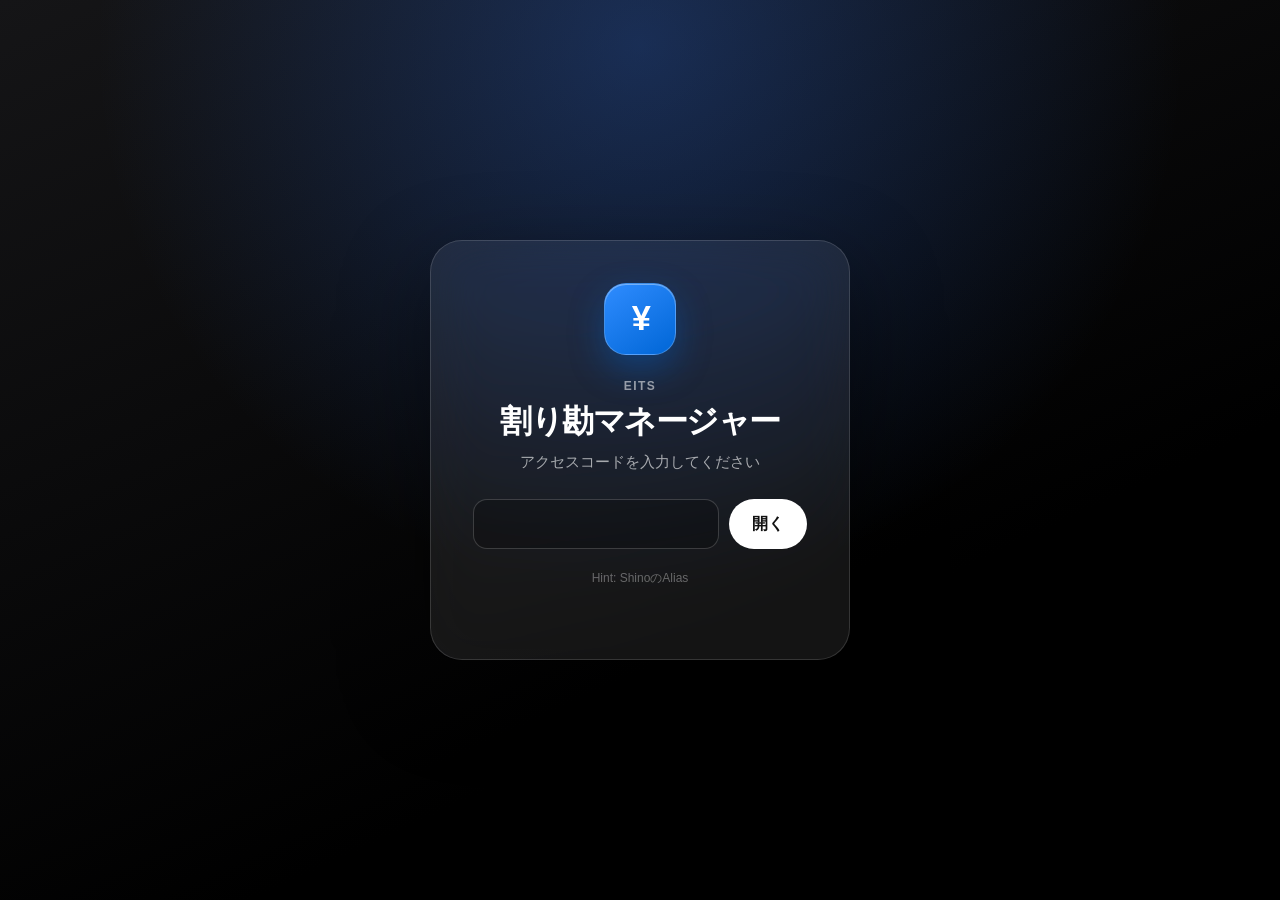
<file: index.html>
<!DOCTYPE html>
<html lang="ja">
<head>
  <meta charset="UTF-8">
  <meta name="viewport" content="width=device-width, initial-scale=1, viewport-fit=cover">
  <meta name="theme-color" content="#000000">
  <meta name="description" content="メンバー、参加状況、費用をまとめて管理できる割り勘ツール">
  <title>EITS 割り勘マネージャー</title>
  <link rel="stylesheet" href="styles.css?v=6">
</head>
<body class="is-locked">
  <div class="lock-screen" id="lockScreen">
    <div class="lock-card" id="lockCard">
      <div class="lock-mark" aria-hidden="true">¥</div>
      <div class="eyebrow">EITS</div>
      <h1>割り勘マネージャー</h1>
      <p class="lock-copy">アクセスコードを入力してください</p>
      <form class="lock-form" id="lockForm">
        <input class="lock-input" type="password" id="pwInput" autocomplete="current-password" aria-label="アクセスコード">
        <button class="lock-button" id="pwBtn" type="submit">開く</button>
      </form>
      <div class="lock-hint">Hint: ShinoのAlias</div>
      <div class="lock-error" id="pwError" role="alert">アクセスコードが違います</div>
    </div>
  </div>

  <div id="app" hidden>
    <header class="topbar">
      <div class="topbar-main">
        <a class="brand" href="#top" aria-label="ページ上部へ">
          <span class="brand-mark" aria-hidden="true">¥</span>
          <span>EITS 割り勘</span>
        </a>
        <nav class="top-nav" aria-label="セクション">
          <a class="nav-link active" href="#members">メンバー</a>
          <a class="nav-link" href="#costs">費用</a>
          <a class="nav-link" href="#result">結果</a>
          <a class="nav-link" href="#share">共有</a>
        </nav>
        <div class="header-actions">
          <button class="btn btn-quiet btn-small" type="button" data-action="save" aria-label="現在のデータを保存">
            <span aria-hidden="true">↓</span><span class="action-label">保存</span>
          </button>
          <button class="btn btn-danger btn-small" type="button" data-action="clear" aria-label="すべてのデータをクリア">
            <span aria-hidden="true">×</span><span class="action-label">クリア</span>
          </button>
        </div>
      </div>
    </header>

    <main class="workspace" id="top">
      <section class="hero" aria-labelledby="pageTitle">
        <div class="hero-copy">
          <div class="eyebrow">EITS Warikan</div>
          <h1 id="pageTitle">割り勘を、<br>すばやく。</h1>
          <p>メンバー・参加状況・費用を1画面で入力し、そのまま集金メッセージまで作れます。</p>
        </div>
        <div class="hero-total" aria-live="polite">
          <span>今回の合計</span>
          <strong id="overviewTotal">¥0</strong>
          <span id="overviewMembers">メンバー 0名</span>
        </div>
      </section>

      <section class="section" id="members" aria-labelledby="membersTitle">
        <header class="section-heading">
          <div>
            <div class="section-heading-copy"><span class="section-number">01</span><h2 id="membersTitle">メンバー</h2></div>
            <p class="section-note">名前を入力してEnter。続けて何人でも追加できます。</p>
          </div>
        </header>

        <div class="members-grid">
          <article class="panel">
            <div class="panel-inner">
              <div class="panel-header">
                <div>
                  <h3 class="panel-title">すばやく追加</h3>
                  <p class="panel-subtitle">カンマ区切りの名前も一度に追加できます</p>
                </div>
                <span class="count-pill" id="memberCount">0名</span>
              </div>

              <form class="quick-add" id="quickAddForm">
                <input class="field" id="newName" placeholder="名前を入力" autocomplete="off" aria-label="追加するメンバー名">
                <button class="btn btn-primary" type="submit"><span aria-hidden="true">＋</span>追加</button>
              </form>
              <input type="hidden" id="newRole" value="L4">
              <div class="role-picker" id="rolePicker" role="group" aria-label="追加するメンバーの役職">
                <button class="role-chip active" type="button" data-role="L4" aria-pressed="true">L4</button>
                <button class="role-chip" type="button" data-role="L5" aria-pressed="false">L5</button>
                <button class="role-chip" type="button" data-role="TL" aria-pressed="false">TL</button>
                <button class="role-chip" type="button" data-role="L6" aria-pressed="false">L6</button>
              </div>

              <div class="member-actions">
                <button class="btn btn-secondary btn-small" id="loadPaidButton" type="button">Paidメンバーを追加</button>
                <button class="btn btn-quiet btn-small" id="bulkToggle" type="button" aria-expanded="false">複数名を貼り付け</button>
              </div>

              <div class="bulk-panel" id="bulkPanel" hidden>
                <label class="field-label" for="bulkText">1行に1名。名前だけでも、名前＋役職でもOK</label>
                <textarea class="textarea" id="bulkText" placeholder="田中太郎&#10;山田花子,TL&#10;佐藤一郎&#9;L5"></textarea>
                <div class="bulk-panel-footer">
                  <label class="bulk-default">役職がない人は
                    <select class="select" id="bulkDefaultRole" aria-label="一括追加の既定役職">
                      <option value="L4">L4</option><option value="L5">L5</option><option value="TL">TL</option><option value="L6">L6</option>
                    </select>
                  </label>
                  <button class="btn btn-primary btn-small" id="applyBulkButton" type="button">まとめて追加</button>
                </div>
              </div>

              <div class="member-badges" id="memberBadges"></div>
              <div class="member-list" id="memberList">
                <div class="empty-state">まだメンバーはいません</div>
              </div>
            </div>
          </article>

          <article class="panel">
            <div class="panel-inner">
              <div class="panel-header">
                <div>
                  <h3 class="panel-title">参加状況</h3>
                  <p class="panel-subtitle">対象外の項目だけチェックを外してください</p>
                </div>
              </div>

              <div class="bulk-checks">
                <div class="bulk-check-item"><span>送別品</span><span class="mini-actions"><button class="mini-button" type="button" data-bulk-type="soubet" data-bulk-value="true">全員</button><button class="mini-button" type="button" data-bulk-type="soubet" data-bulk-value="false">なし</button></span></div>
                <div class="bulk-check-item"><span>1次会</span><span class="mini-actions"><button class="mini-button" type="button" data-bulk-type="ichi" data-bulk-value="true">全員</button><button class="mini-button" type="button" data-bulk-type="ichi" data-bulk-value="false">なし</button></span></div>
                <div class="bulk-check-item"><span>2次会</span><span class="mini-actions"><button class="mini-button" type="button" data-bulk-type="ni" data-bulk-value="true">全員</button><button class="mini-button" type="button" data-bulk-type="ni" data-bulk-value="false">なし</button></span></div>
              </div>

              <div class="table-wrap">
                <table class="data-table" id="attendTable">
                  <thead><tr><th>名前</th><th>役職</th><th id="thSoubet" data-short-label="送別">送別品 0/0</th><th id="thIchi" data-short-label="1次">1次会 0/0</th><th id="thNi" data-short-label="2次">2次会 0/0</th></tr></thead>
                  <tbody id="attendBody"><tr><td colspan="5"><div class="empty-state">メンバーを追加すると表示されます</div></td></tr></tbody>
                </table>
              </div>
            </div>
          </article>
        </div>
      </section>

      <section class="section" id="costs" aria-labelledby="costsTitle">
        <header class="section-heading">
          <div>
            <div class="section-heading-copy"><span class="section-number">02</span><h2 id="costsTitle">費用と比率</h2></div>
            <p class="section-note">飲食費と送別品を入力し、役職ごとの負担比率を調整します。</p>
          </div>
        </header>

        <div class="cost-grid">
          <article class="panel cost-card">
            <h3>飲食費</h3>
            <p class="field-help card-intro">税込の合計金額を入力</p>
            <div class="cost-stack">
              <label>
                <span class="field-label">1次会</span>
                <span class="currency-field"><input class="field" id="totalAmount" type="number" inputmode="numeric" min="0" placeholder="150000"></span>
              </label>
              <label>
                <span class="field-label">2次会</span>
                <span class="currency-field"><input class="field" id="totalAmount2" type="number" inputmode="numeric" min="0" placeholder="なければ空欄"></span>
              </label>
            </div>
            <details>
              <summary>1人あたり × 人数で計算</summary>
              <div class="inline-calc">
                <label><span class="field-label">1人あたり</span><input class="field" id="perPerson" type="number" inputmode="numeric" min="0" placeholder="5000"></label>
                <span class="times" aria-hidden="true">×</span>
                <label><span class="field-label">人数</span><input class="field" id="headCount" type="number" inputmode="numeric" min="0" placeholder="20"></label>
                <button class="btn btn-secondary btn-small" id="calcPerPersonButton" type="button">反映</button>
              </div>
            </details>
          </article>

          <article class="panel cost-card">
            <h3>送別品・プレゼント</h3>
            <p class="field-help card-intro">ない場合は空欄のままでOK</p>
            <form class="gift-form" id="giftForm">
              <input class="field" id="giftDesc" placeholder="品目（例：花束）" aria-label="送別品の品目">
              <span class="currency-field"><input class="field" id="giftAmt" type="number" inputmode="numeric" min="0" placeholder="金額" aria-label="送別品の金額"></span>
              <button class="btn btn-secondary btn-small" type="submit"><span aria-hidden="true">＋</span>送別品を追加</button>
            </form>
            <div class="item-list" id="giftList"><div class="empty-state">送別品はありません</div></div>
            <div id="giftTotal"></div>
          </article>

          <article class="panel cost-card">
            <h3>負担比率</h3>
            <p class="field-help card-intro">L4を基準に、上位ほど多く負担</p>
            <div class="ratio-list">
              <label class="ratio-row"><span class="ratio-label">L4</span><span class="ratio-track"><span class="ratio-fill"></span></span><input class="field ratio-input" data-role="L4" type="number" min="0.1" step="0.1" value="1.0" aria-label="L4の負担比率"></label>
              <label class="ratio-row"><span class="ratio-label">L5</span><span class="ratio-track"><span class="ratio-fill"></span></span><input class="field ratio-input" data-role="L5" type="number" min="0.1" step="0.1" value="1.3" aria-label="L5の負担比率"></label>
              <label class="ratio-row"><span class="ratio-label">TL</span><span class="ratio-track"><span class="ratio-fill"></span></span><input class="field ratio-input" data-role="TL" type="number" min="0.1" step="0.1" value="1.5" aria-label="TLの負担比率"></label>
              <label class="ratio-row"><span class="ratio-label">L6</span><span class="ratio-track"><span class="ratio-fill"></span></span><input class="field ratio-input" data-role="L6" type="number" min="0.1" step="0.1" value="2.0" aria-label="L6の負担比率"></label>
            </div>
            <p class="field-help ratio-note">すべての費用に同じ比率を適用し、100円単位で切り上げます。</p>
          </article>
        </div>
      </section>

      <section class="section" id="result" aria-labelledby="resultTitle">
        <header class="section-heading result-heading">
          <div>
            <div class="section-heading-copy"><span class="section-number">03</span><h2 id="resultTitle">支払い結果</h2></div>
            <p class="section-note">入力内容をいつでも再計算できます。</p>
          </div>
          <button class="btn btn-primary" id="calculateButton" type="button">割り勘を計算</button>
        </header>

        <article class="panel result-panel">
          <div class="empty-state result-empty" id="resultsEmpty">メンバーと費用を入力して「割り勘を計算」を押してください</div>
          <div id="resultsContent" hidden>
            <div class="result-top" id="resultsTotals"></div>
            <div class="result-meta" id="resultsSummary"></div>
            <div class="results-wrap">
              <table class="results-table"><tbody id="resultsBody"></tbody></table>
            </div>
            <div id="resultsDiff"></div>
          </div>
        </article>
      </section>

      <section class="section" id="share" aria-labelledby="shareTitle">
        <header class="section-heading">
          <div>
            <div class="section-heading-copy"><span class="section-number">04</span><h2 id="shareTitle">集金メッセージ</h2></div>
            <p class="section-note">支払い情報を加えて、そのままSlackへ貼り付けられます。</p>
          </div>
        </header>

        <div class="share-grid">
          <article class="panel share-form">
            <div class="panel-header"><div><h3 class="panel-title">支払い情報</h3><p class="panel-subtitle">PayPayまたは振込先を入力</p></div></div>
            <div class="form-stack">
              <label><span class="field-label">イベント名</span><input class="field" id="eventName" placeholder="例：Offsite &amp; farewell"></label>
              <label><span class="field-label">PayPayリンク</span><input class="field" id="paypayLink" type="url" inputmode="url" placeholder="https://qr.paypay.ne.jp/..."></label>
              <div>
                <span class="field-label">振込先口座</span>
                <div class="bank-grid">
                  <input class="field" id="bankName" placeholder="銀行名" aria-label="銀行名">
                  <input class="field" id="bankBranch" placeholder="支店名" aria-label="支店名">
                  <input class="field" id="bankBranchNo" placeholder="支店番号" aria-label="支店番号">
                </div>
                <div class="bank-grid-secondary">
                  <input class="field" id="bankAccount" placeholder="口座番号" aria-label="口座番号">
                  <input class="field" id="bankHolder" placeholder="名義（カナ）" aria-label="口座名義">
                </div>
              </div>
              <label><span class="field-label">支払い期限</span><input class="field" id="deadline" type="date"></label>
              <button class="btn btn-secondary" id="generateMessageButton" type="button">メッセージを生成</button>
            </div>
          </article>

          <article class="panel message-panel">
            <div class="panel-header"><div><h3 class="panel-title">Slack用テキスト</h3><p class="panel-subtitle">生成後も自由に編集できます</p></div></div>
            <textarea class="textarea" id="slackMsg" placeholder="計算後にメッセージを生成できます"></textarea>
            <div class="message-actions">
              <span class="message-status" id="messageStatus">まだ生成されていません</span>
              <button class="btn btn-primary" id="copyMessageButton" type="button">コピー</button>
            </div>
          </article>
        </div>

        <div class="data-bar">
          <div class="data-copy"><strong>この端末に保存</strong><span>入力内容はブラウザ内にだけ保存されます</span></div>
          <div class="data-actions">
            <button class="btn btn-secondary btn-small" type="button" data-action="save">保存</button>
            <button class="btn btn-secondary btn-small" type="button" data-action="restore">復元</button>
            <button class="btn btn-danger btn-small" type="button" data-action="clear">全クリア</button>
          </div>
        </div>
      </section>
    </main>
  </div>

  <div class="toast" id="toast" role="status" aria-live="polite"></div>
  <script src="app.js?v=6"></script>
</body>
</html>
</file>
<file: styles.css>
*{box-sizing:border-box;margin:0;padding:0}
:root{
  color-scheme:light;
  --page:#f5f5f7;
  --surface:rgba(255,255,255,.8);
  --text:#1d1d1f;
  --secondary:#6e6e73;
  --tertiary:#86868b;
  --line:rgba(0,0,0,.09);
  --line-soft:rgba(0,0,0,.055);
  --blue:#0071e3;
  --blue-hover:#0077ed;
  --blue-soft:#e8f2ff;
  --green:#248a3d;
  --green-soft:#eaf7ed;
  --orange:#bf5b00;
  --orange-soft:#fff2e3;
  --red:#d70015;
  --red-soft:#fff0f1;
  --shadow:0 1px 2px rgba(0,0,0,.03),0 14px 40px rgba(0,0,0,.06);
  --radius-xl:28px;
  --radius-md:14px;
  --content:1180px;
}

html{width:100%;max-width:100%;scroll-behavior:smooth;background:var(--page)}
body{
  width:100%;
  max-width:100%;
  min-width:0;
  min-height:100vh;
  overflow-x:hidden;
  background:
    radial-gradient(circle at 8% 2%,rgba(0,113,227,.08),transparent 25rem),
    radial-gradient(circle at 94% 34%,rgba(90,200,250,.08),transparent 28rem),
    var(--page);
  color:var(--text);
  font-family:-apple-system,BlinkMacSystemFont,"SF Pro Text","SF Pro Display","Hiragino Sans","Yu Gothic UI",Meiryo,sans-serif;
  font-size:16px;
  line-height:1.5;
  -webkit-font-smoothing:antialiased;
  text-rendering:optimizeLegibility;
}
body::before{
  content:"";
  position:fixed;
  inset:-20vmax;
  z-index:-1;
  pointer-events:none;
  background:
    conic-gradient(from 180deg at 38% 38%,rgba(0,113,227,.1),transparent 22%,rgba(175,82,222,.08) 40%,transparent 62%,rgba(48,209,88,.08) 78%,transparent);
  filter:blur(70px);
  animation:ambientOrbit 22s linear infinite;
}
@keyframes ambientOrbit{to{transform:rotate(1turn)}}
body.is-locked{overflow:hidden}
#app{width:100%;max-width:100%;overflow:clip}
[hidden]{display:none!important}
button,input,textarea,select{font:inherit}
button{cursor:pointer}
a{color:inherit;text-decoration:none}
::selection{background:rgba(0,113,227,.18)}

/* Access screen */
.lock-screen{
  position:fixed;
  inset:0;
  z-index:1000;
  display:grid;
  place-items:center;
  padding:24px;
  background:
    radial-gradient(circle at 50% 5%,rgba(52,120,246,.3),transparent 34rem),
    linear-gradient(155deg,#151517,#000 68%);
  transition:opacity .45s ease,transform .45s ease;
}
.lock-screen.is-opening{opacity:0;transform:scale(1.02);pointer-events:none}
.lock-card{
  width:min(100%,420px);
  padding:42px;
  border:1px solid rgba(255,255,255,.14);
  border-radius:32px;
  background:rgba(255,255,255,.08);
  box-shadow:0 30px 90px rgba(0,0,0,.46);
  color:#fff;
  text-align:center;
  backdrop-filter:blur(28px) saturate(140%);
  -webkit-backdrop-filter:blur(28px) saturate(140%);
}
.lock-mark{
  display:grid;
  place-items:center;
  width:72px;
  height:72px;
  margin:0 auto 22px;
  border:1px solid rgba(255,255,255,.22);
  border-radius:22px;
  background:linear-gradient(145deg,#2f8cff,#0066d6);
  box-shadow:0 14px 34px rgba(0,102,214,.38),inset 0 1px 0 rgba(255,255,255,.35);
  font-size:2.15rem;
  font-weight:600;
  letter-spacing:-.08em;
}
.eyebrow{font-size:.75rem;font-weight:700;letter-spacing:.12em;text-transform:uppercase}
.lock-card .eyebrow{margin-bottom:8px;color:rgba(255,255,255,.55)}
.lock-card h1{font-size:2rem;line-height:1.15;letter-spacing:-.045em}
.lock-copy{margin:12px 0 26px;color:rgba(255,255,255,.62);font-size:.92rem}
.lock-form{display:grid;grid-template-columns:1fr auto;gap:10px}
.lock-input{
  min-width:0;
  height:50px;
  padding:0 16px;
  border:1px solid rgba(255,255,255,.18);
  border-radius:14px;
  outline:none;
  background:rgba(0,0,0,.24);
  color:#fff;
  font-size:1rem;
  letter-spacing:.12em;
  transition:border-color .2s,box-shadow .2s,background .2s;
}
.lock-input:focus{border-color:#5aa7ff;background:rgba(0,0,0,.34);box-shadow:0 0 0 4px rgba(58,145,255,.18)}
.lock-button{
  min-width:78px;
  height:50px;
  border:0;
  border-radius:999px;
  background:#fff;
  color:#111;
  font-weight:700;
  transition:transform .16s,background .16s;
}
.lock-button:hover{background:#f0f0f2}
.lock-button:active{transform:scale(.97)}
.lock-hint{margin-top:20px;color:rgba(255,255,255,.35);font-size:.75rem}
.lock-error{min-height:20px;margin-top:10px;color:#ff9aa3;font-size:.82rem;opacity:0;transition:opacity .2s}
.lock-error.show{opacity:1}
.lock-card.shake{animation:shake .35s ease}
@keyframes shake{25%{transform:translateX(-8px)}50%{transform:translateX(8px)}75%{transform:translateX(-5px)}}

/* Navigation */
.topbar{
  position:sticky;
  top:0;
  z-index:100;
  width:100%;
  max-width:100%;
  border-bottom:1px solid var(--line-soft);
  background:rgba(250,250,252,.78);
  backdrop-filter:blur(22px) saturate(180%);
  -webkit-backdrop-filter:blur(22px) saturate(180%);
}
.topbar-main{
  display:flex;
  align-items:center;
  gap:24px;
  width:min(calc(100% - 40px),var(--content));
  min-height:58px;
  margin:auto;
}
.brand{display:flex;align-items:center;gap:10px;white-space:nowrap;font-size:.94rem;font-weight:700;letter-spacing:-.02em}
.brand-mark{display:grid;place-items:center;width:28px;height:28px;border-radius:9px;background:var(--text);color:#fff;font-size:.9rem;font-weight:650}
.top-nav{display:flex;align-items:center;gap:6px;margin-left:auto}
.nav-link{padding:7px 11px;border-radius:999px;color:var(--secondary);font-size:.78rem;font-weight:600;transition:background .18s,color .18s}
.nav-link:hover,.nav-link.active{background:rgba(0,0,0,.055);color:var(--text)}
.header-actions{display:flex;align-items:center;gap:6px}

/* Controls */
.btn{
  display:inline-flex;
  align-items:center;
  justify-content:center;
  gap:7px;
  min-height:42px;
  padding:0 17px;
  border:1px solid transparent;
  border-radius:999px;
  outline:none;
  font-size:.87rem;
  font-weight:650;
  white-space:nowrap;
  transition:background .18s,border-color .18s,color .18s,transform .16s,box-shadow .18s;
}
.btn:hover{transform:translateY(-1px)}
.btn:active{transform:scale(.98)}
.btn-primary{background:var(--blue);color:#fff;box-shadow:0 5px 16px rgba(0,113,227,.22)}
.btn-primary:hover{background:var(--blue-hover);box-shadow:0 7px 20px rgba(0,113,227,.27)}
.btn-secondary{border-color:var(--line);background:#fff;color:var(--text)}
.btn-secondary:hover{background:#f8f8fa}
.btn-quiet{background:rgba(0,0,0,.055);color:var(--text)}
.btn-quiet:hover{background:rgba(0,0,0,.085)}
.btn-danger{background:var(--red-soft);color:var(--red)}
.btn-danger:hover{background:#ffe4e7}
.btn-small{min-height:34px;padding:0 12px;font-size:.78rem}
.icon-button{width:36px;height:36px;padding:0;border:0;border-radius:50%;background:transparent;color:var(--tertiary);font-size:1.15rem;line-height:1;transition:background .18s,color .18s}
.icon-button:hover{background:var(--red-soft);color:var(--red)}
.field,.textarea,.select{
  width:100%;
  min-width:0;
  border:1px solid var(--line);
  border-radius:var(--radius-md);
  outline:none;
  background:rgba(255,255,255,.92);
  color:var(--text);
  transition:border-color .18s,box-shadow .18s,background .18s;
}
.field,.select{height:46px;padding:0 14px}
.textarea{min-height:118px;padding:13px 14px;line-height:1.6;resize:vertical}
.field::placeholder,.textarea::placeholder{color:#a1a1a6}
.field:focus,.textarea:focus,.select:focus{border-color:rgba(0,113,227,.62);background:#fff;box-shadow:0 0 0 4px rgba(0,113,227,.1)}
.field-label{display:block;margin-bottom:7px;color:var(--secondary);font-size:.79rem;font-weight:650}
.field-help{margin-top:7px;color:var(--tertiary);font-size:.75rem}
.card-intro{margin:0 0 20px}
.currency-field{position:relative;display:block}
.currency-field::before{content:"¥";position:absolute;left:15px;top:50%;z-index:1;transform:translateY(-50%);color:var(--tertiary);font-weight:650;pointer-events:none}
.currency-field .field{padding-left:34px;font-variant-numeric:tabular-nums}
button:focus-visible,a:focus-visible,input:focus-visible,textarea:focus-visible,select:focus-visible{outline:3px solid rgba(0,113,227,.28);outline-offset:2px}

/* Native document scrolling: there is no wheel, touch, or scroll-snap page navigation. */
.workspace{width:min(calc(100% - 40px),var(--content));max-width:100%;margin:0 auto;padding:42px 0 96px}
.hero{position:relative;isolation:isolate;display:flex;min-height:410px;align-items:center;justify-content:space-between;gap:40px;margin-bottom:32px;padding:44px 46px;overflow:hidden;border:1px solid rgba(255,255,255,.72);border-radius:40px;background:linear-gradient(135deg,rgba(255,255,255,.84),rgba(235,245,255,.54));box-shadow:0 28px 80px rgba(21,81,140,.11)}
.hero::before{
  content:"";
  position:absolute;
  width:460px;
  aspect-ratio:1;
  right:-90px;
  top:-180px;
  z-index:-2;
  border-radius:50%;
  background:conic-gradient(from 20deg,#7cc4ff,#7568ff,#d35bff,#55d8d0,#7cc4ff);
  filter:blur(3px);
  opacity:.72;
  transform:translate3d(0,var(--parallax-y,0),0) rotate(var(--hero-angle,0deg));
  animation:heroSpin 18s linear infinite;
}
.hero::after{
  content:"";
  position:absolute;
  width:320px;
  aspect-ratio:1;
  right:-18px;
  top:-108px;
  z-index:-1;
  border:1px solid rgba(255,255,255,.75);
  border-radius:50%;
  background:radial-gradient(circle at 35% 30%,rgba(255,255,255,.92),rgba(255,255,255,.16) 40%,rgba(0,113,227,.15));
  box-shadow:inset 0 0 60px rgba(255,255,255,.4),0 30px 90px rgba(0,113,227,.18);
  backdrop-filter:blur(18px);
  animation:heroFloat 7s ease-in-out infinite alternate;
}
@keyframes heroSpin{to{rotate:1turn}}
@keyframes heroFloat{to{transform:translate3d(-18px,22px,0) scale(1.04)}}
.hero-copy{max-width:690px}
.hero .eyebrow{margin-bottom:12px;color:var(--blue)}
.hero h1{max-width:680px;font-size:clamp(2.65rem,6vw,5rem);line-height:.98;letter-spacing:-.068em;font-weight:760}
.hero p{max-width:600px;margin-top:22px;color:var(--secondary);font-size:1.08rem;letter-spacing:-.015em}
.hero-total{position:relative;z-index:2;min-width:238px;padding:24px 26px;border:1px solid rgba(255,255,255,.84);border-radius:26px;background:rgba(255,255,255,.67);box-shadow:0 18px 50px rgba(34,72,116,.14);backdrop-filter:blur(24px) saturate(150%);-webkit-backdrop-filter:blur(24px) saturate(150%);transition:transform .28s cubic-bezier(.2,.8,.2,1),box-shadow .28s}
.hero-total.is-updating{transform:scale(1.035) translateY(-3px);box-shadow:0 24px 62px rgba(34,72,116,.2)}
.hero-total span{display:block;color:var(--secondary);font-size:.78rem;font-weight:600}
.hero-total strong{display:block;margin:4px 0 3px;font-size:2rem;line-height:1.15;letter-spacing:-.045em;font-variant-numeric:tabular-nums}
.section{--tone-rgb:0,113,227;position:relative;isolation:isolate;margin-top:82px;padding:38px 0;scroll-margin-top:82px}
.section::before{
  content:"";
  position:absolute;
  width:min(54vw,680px);
  aspect-ratio:1;
  left:-22vw;
  top:5%;
  z-index:-2;
  border-radius:50%;
  background:radial-gradient(circle at 38% 38%,rgba(var(--tone-rgb),.24),rgba(var(--tone-rgb),.055) 46%,transparent 70%);
  filter:blur(6px);
  transform:translate3d(0,var(--parallax-y,0),0) scale(1.08);
  will-change:transform;
}
.section::after{
  content:"";
  position:absolute;
  width:min(44vw,520px);
  height:180px;
  right:-9vw;
  top:18%;
  z-index:-1;
  opacity:.42;
  background-image:linear-gradient(rgba(var(--tone-rgb),.14) 1px,transparent 1px),linear-gradient(90deg,rgba(var(--tone-rgb),.14) 1px,transparent 1px);
  background-size:24px 24px;
  mask-image:linear-gradient(90deg,transparent,#000 35%,transparent);
  transform:perspective(500px) rotateX(62deg) translate3d(0,var(--parallax-y,0px),0);
  transform-origin:center;
  will-change:transform;
}
#members{--tone-rgb:0,113,227}
#costs{--tone-rgb:255,122,0}
#costs::before{left:auto;right:-24vw}
#costs::after{right:auto;left:-9vw}
#result{--tone-rgb:175,82,222}
#share{--tone-rgb:48,176,99}
#share::before{left:auto;right:-20vw}
.section>*{position:relative;z-index:1}
.depth-stage{perspective:1000px;transform-style:preserve-3d}
.depth-scene{
  position:absolute!important;
  inset:-7%;
  z-index:-1!important;
  overflow:visible;
  pointer-events:none;
  perspective:820px;
  transform:rotateX(var(--tilt-x,0deg)) rotateY(var(--tilt-y,0deg));
  transform-style:preserve-3d;
  transition:transform .36s cubic-bezier(.2,.72,.2,1);
}
.depth-layer{
  position:absolute;
  display:block;
  will-change:transform;
  transform-style:preserve-3d;
  transition:opacity .35s ease;
}
.depth-back{
  inset:13% 3%;
  border:1px solid rgba(var(--tone-rgb),.13);
  border-radius:54px;
  background:
    linear-gradient(135deg,rgba(var(--tone-rgb),.07),transparent 44%),
    repeating-linear-gradient(90deg,transparent 0 48px,rgba(var(--tone-rgb),.045) 49px 50px);
  opacity:.72;
  transform:translate3d(var(--pointer-back-x,0px),calc(var(--back-y,0px) + var(--pointer-back-y,0px)),var(--back-z,-100px)) scale(var(--back-scale,1.12));
}
.depth-mid{
  width:clamp(190px,31vw,390px);
  aspect-ratio:1;
  right:4%;
  top:8%;
  border:1px solid rgba(var(--tone-rgb),.23);
  border-radius:50%;
  background:radial-gradient(circle at 34% 30%,rgba(255,255,255,.66),rgba(var(--tone-rgb),.08) 42%,transparent 68%);
  box-shadow:inset 0 0 0 18px rgba(255,255,255,.08),inset 0 0 65px rgba(var(--tone-rgb),.1);
  opacity:.7;
  transform:translate3d(var(--pointer-mid-x,0px),calc(var(--mid-y,0px) + var(--pointer-mid-y,0px)),var(--mid-z,-24px)) scale(var(--mid-scale,1.04));
}
.depth-front{
  width:clamp(70px,10vw,126px);
  aspect-ratio:1;
  right:16%;
  top:31%;
  border:1px solid rgba(255,255,255,.88);
  border-radius:32%;
  background:linear-gradient(145deg,rgba(255,255,255,.78),rgba(var(--tone-rgb),.22));
  box-shadow:0 38px 90px rgba(var(--tone-rgb),.31),0 12px 28px rgba(20,45,80,.13),inset 0 1px 0 rgba(255,255,255,.95);
  opacity:.88;
  backdrop-filter:blur(12px);
  -webkit-backdrop-filter:blur(12px);
  transform:translate3d(var(--pointer-front-x,0px),calc(var(--front-y,0px) + var(--pointer-front-y,0px)),var(--front-z,72px)) rotate(var(--front-rotate,-8deg)) scale(var(--front-scale,1));
}
.depth-front::after{
  content:"";
  position:absolute;
  inset:17%;
  border:1px solid rgba(255,255,255,.72);
  border-radius:50%;
  background:radial-gradient(circle at 35% 30%,rgba(255,255,255,.9),transparent 48%);
}
.hero .depth-scene{z-index:-1!important}
.hero .depth-back{inset:7% 1%;opacity:.52}
.hero .depth-mid{right:0;top:2%;opacity:.58}
.hero .depth-front{right:29%;top:12%}
.section-heading{display:flex;align-items:flex-end;justify-content:space-between;gap:20px;margin-bottom:20px;padding:0 4px}
.section-heading-copy{display:flex;align-items:baseline;gap:12px}
.section-number{color:var(--blue);font-size:.78rem;font-weight:750;letter-spacing:.08em}
.section h2{font-size:2rem;line-height:1.12;letter-spacing:-.045em}
.section-note{margin-top:6px;color:var(--secondary);font-size:.88rem}
.panel{border:1px solid rgba(255,255,255,.78);border-radius:var(--radius-xl);background:linear-gradient(145deg,rgba(255,255,255,.9),rgba(255,255,255,.65));box-shadow:0 1px 1px rgba(0,0,0,.025),0 20px 55px rgba(var(--tone-rgb),.075);backdrop-filter:blur(24px) saturate(145%);-webkit-backdrop-filter:blur(24px) saturate(145%);transition:box-shadow .36s,border-color .36s}
.panel-inner{padding:26px}
.panel-header{display:flex;align-items:center;justify-content:space-between;gap:18px;margin-bottom:20px}
.panel-title{font-size:1.08rem;font-weight:700;letter-spacing:-.025em}
.panel-subtitle{margin-top:3px;color:var(--secondary);font-size:.78rem}
.count-pill{padding:5px 10px;border-radius:999px;background:rgba(0,0,0,.055);color:var(--secondary);font-size:.74rem;font-weight:700;font-variant-numeric:tabular-nums}
.empty-state{padding:32px 16px;text-align:center;color:var(--tertiary);font-size:.86rem}

/* Members */
.members-grid{display:grid;grid-template-columns:minmax(320px,.92fr) minmax(0,1.42fr);gap:18px;align-items:start}
.quick-add{display:grid;grid-template-columns:minmax(0,1fr) auto;gap:10px}
.quick-add .field{height:50px;border-radius:16px;font-size:1rem}
.quick-add .btn{min-height:50px;padding:0 22px}
.role-picker{display:grid;grid-template-columns:repeat(4,1fr);gap:5px;margin-top:10px;padding:4px;border-radius:14px;background:rgba(0,0,0,.055)}
.role-chip{height:36px;border:0;border-radius:10px;background:transparent;color:var(--secondary);font-size:.79rem;font-weight:700;transition:background .18s,color .18s,box-shadow .18s}
.role-chip:hover{color:var(--text)}
.role-chip.active{background:#fff;color:var(--text);box-shadow:0 1px 5px rgba(0,0,0,.12)}
.member-actions{display:flex;flex-wrap:wrap;gap:8px;margin-top:16px}
.bulk-panel{margin-top:14px;padding:16px;border:1px solid var(--line-soft);border-radius:18px;background:rgba(0,0,0,.025)}
.bulk-panel .textarea{min-height:100px}
.bulk-panel-footer{display:flex;align-items:center;justify-content:space-between;gap:10px;margin-top:10px}
.bulk-default{display:flex;align-items:center;gap:8px;color:var(--secondary);font-size:.76rem}
.bulk-default .select{width:82px;height:36px;padding:0 9px;border-radius:10px;font-size:.78rem}
.member-badges{display:flex;flex-wrap:wrap;gap:6px;margin:18px 0 8px}
.member-badge{padding:5px 9px;border-radius:999px;background:var(--blue-soft);color:#005bb5;font-size:.72rem;font-weight:700}
.member-list{max-height:430px;overflow:auto;overscroll-behavior:contain;margin-top:4px;padding-right:2px}
.member-row{display:grid;grid-template-columns:minmax(0,1fr) 82px 36px;align-items:center;gap:9px;min-height:50px;border-bottom:1px solid var(--line-soft);animation:rowIn .32s cubic-bezier(.2,.8,.2,1) both}
@keyframes rowIn{from{opacity:0;transform:translateX(-12px)}}
.member-row:last-child{border-bottom:0}
.member-name{overflow:hidden;font-size:.88rem;font-weight:600;text-overflow:ellipsis;white-space:nowrap}
.member-role{height:34px;padding:0 8px;border:1px solid transparent;border-radius:10px;background:rgba(0,0,0,.045);color:var(--secondary);font-size:.76rem;font-weight:650;outline:none}
.member-role:focus{border-color:rgba(0,113,227,.5);background:#fff}

/* Attendance */
.bulk-checks{display:grid;grid-template-columns:repeat(3,1fr);gap:7px;margin-bottom:14px}
.bulk-check-item{display:flex;align-items:center;justify-content:space-between;gap:6px;padding:8px 9px;border-radius:13px;background:rgba(0,0,0,.035)}
.bulk-check-item>span{font-size:.73rem;font-weight:700}
.mini-actions{display:flex;gap:3px}
.mini-button{height:27px;padding:0 7px;border:0;border-radius:8px;background:#fff;color:var(--secondary);font-size:.66rem;font-weight:700;box-shadow:0 1px 3px rgba(0,0,0,.07)}
.mini-button:hover{color:var(--blue)}
.table-wrap{max-width:100%;overflow:auto;overscroll-behavior:contain;border:1px solid var(--line-soft);border-radius:16px;background:rgba(255,255,255,.5)}
.data-table{width:100%;min-width:570px;border-collapse:separate;border-spacing:0}
.data-table th{position:sticky;top:0;z-index:1;padding:11px 12px;border-bottom:1px solid var(--line);background:rgba(250,250,252,.94);color:var(--secondary);font-size:.72rem;font-weight:700;text-align:left;white-space:nowrap;backdrop-filter:blur(12px)}
.data-table td{height:47px;padding:8px 12px;border-bottom:1px solid var(--line-soft);font-size:.82rem}
.data-table tbody tr:last-child td{border-bottom:0}
.data-table tbody tr:hover{background:rgba(0,113,227,.035)}
.data-table th:nth-child(n+3),.data-table td:nth-child(n+3){text-align:center}
.data-table input[type="checkbox"]{width:21px;height:21px;accent-color:var(--blue);cursor:pointer}
.table-name{font-weight:650}
.table-role{color:var(--secondary)}

/* Costs */
.cost-grid{display:grid;grid-template-columns:1.08fr .96fr .96fr;gap:18px;align-items:start}
.cost-card{padding:26px}
.cost-card h3{margin-bottom:4px;font-size:1.05rem;letter-spacing:-.02em}
.cost-stack{display:grid;gap:16px}
.inline-calc{display:grid;grid-template-columns:1fr 24px .72fr auto;align-items:end;gap:8px;margin-top:12px}
.times{display:grid;place-items:center;height:46px;color:var(--tertiary)}
details{margin-top:15px}
summary{cursor:pointer;color:var(--blue);font-size:.79rem;font-weight:650;list-style:none}
summary::-webkit-details-marker{display:none}
summary::before{content:"＋";display:inline-block;width:18px;color:var(--blue)}
details[open] summary::before{content:"−"}
.gift-form{display:grid;grid-template-columns:1fr 122px;gap:8px}
.gift-form .btn{grid-column:1/-1}
.item-list{margin-top:16px}
.item-row{display:grid;grid-template-columns:minmax(0,1fr) auto 36px;align-items:center;gap:8px;min-height:46px;border-bottom:1px solid var(--line-soft);font-size:.82rem}
.item-row:last-child{border-bottom:0}
.item-amount{color:var(--blue);font-weight:700;font-variant-numeric:tabular-nums}
.item-total{display:flex;justify-content:space-between;margin-top:12px;padding-top:12px;border-top:1px solid var(--line);color:var(--secondary);font-size:.8rem}
.item-total strong{color:var(--text);font-size:.92rem;font-variant-numeric:tabular-nums}
.ratio-list{display:grid;gap:9px;margin-top:18px}
.ratio-row{display:grid;grid-template-columns:40px 1fr 76px;align-items:center;gap:10px}
.ratio-label{font-size:.82rem;font-weight:750}
.ratio-track{height:6px;overflow:hidden;border-radius:999px;background:rgba(0,0,0,.07)}
.ratio-fill{display:block;width:50%;height:100%;border-radius:inherit;background:linear-gradient(90deg,#64aaff,var(--blue));transition:width .18s}
.ratio-input{height:38px;padding:0 9px;text-align:right;font-size:.82rem;font-variant-numeric:tabular-nums}
.ratio-note{margin-top:16px}

/* Results */
.result-panel{overflow:hidden}
.result-empty{padding:64px 20px}
.result-top{display:grid;grid-template-columns:repeat(2,minmax(0,1fr));gap:10px;padding:26px 26px 8px}
.summary-tile{min-width:0;padding:16px 18px;border-radius:18px;background:rgba(0,0,0,.035);animation:summaryIn .62s cubic-bezier(.16,1,.3,1) both}
.summary-tile:nth-child(2){animation-delay:.08s}
.summary-tile:nth-child(3){animation-delay:.14s}
@keyframes summaryIn{from{opacity:0;transform:translate3d(0,24px,-40px) scale(.94)}to{opacity:1;transform:none}}
.summary-tile span{display:block;color:var(--secondary);font-size:.76rem;font-weight:700}
.summary-tile strong{display:block;margin-top:3px;font-size:1.48rem;letter-spacing:-.035em;font-variant-numeric:tabular-nums}
.summary-tile.primary{grid-column:1/-1;padding:24px 26px;background:linear-gradient(135deg,#e7f2ff,#f3f8ff);box-shadow:0 18px 42px rgba(0,113,227,.12),inset 0 1px 0 rgba(255,255,255,.9)}
.summary-tile.primary span{color:#0067cc;font-size:.86rem}
.summary-tile.primary strong{margin-top:4px;color:#005eb8;font-size:clamp(2.5rem,6vw,4rem);line-height:1.05;letter-spacing:-.055em}
.summary-tile.gift{background:var(--orange-soft)}
.summary-tile.gift strong{color:var(--orange)}
.result-meta{padding:8px 26px 2px;color:var(--secondary);font-size:.79rem}
.results-wrap{margin:10px 26px 0;overflow:auto;border:1px solid var(--line-soft);border-radius:18px;background:rgba(255,255,255,.55)}
.results-table{width:100%;min-width:560px;border-collapse:collapse}
.results-table td{padding:13px 15px;border-bottom:1px solid var(--line-soft);font-size:.84rem}
.results-table tr:last-child td{border-bottom:0}
.results-table tr:hover{background:rgba(0,113,227,.035)}
.results-table td:first-child{font-weight:650}
.results-table td:nth-child(2){color:var(--secondary);font-size:.76rem}
.result-detail{color:var(--tertiary);font-size:.74rem}
.result-amount{text-align:right;color:var(--blue);font-weight:750;white-space:nowrap;font-variant-numeric:tabular-nums}
.results-diff{margin:16px 26px 26px;padding:12px 14px;border-radius:14px;font-size:.8rem;text-align:center}
.results-diff.ok{background:var(--green-soft);color:var(--green)}
.results-diff.warn{background:var(--orange-soft);color:var(--orange)}

/* Share */
.share-grid{display:grid;grid-template-columns:.82fr 1.18fr;gap:18px;align-items:start}
.share-form,.message-panel{padding:26px}
.form-stack{display:grid;gap:16px}
.bank-grid{display:grid;grid-template-columns:repeat(3,1fr);gap:8px}
.bank-grid-secondary{display:grid;grid-template-columns:1fr 1fr;gap:8px;margin-top:8px}
.message-panel .textarea{min-height:330px;background:#fbfbfd;font-size:.86rem}
.message-actions{display:flex;align-items:center;justify-content:space-between;gap:12px;margin-top:12px}
.message-status{color:var(--tertiary);font-size:.75rem}
.data-bar{display:flex;align-items:center;justify-content:space-between;gap:18px;margin-top:18px;padding:17px 20px;border:1px solid var(--line-soft);border-radius:20px;background:rgba(255,255,255,.58)}
.data-copy strong{display:block;font-size:.85rem}
.data-copy span{display:block;margin-top:2px;color:var(--secondary);font-size:.74rem}
.data-actions{display:flex;flex-wrap:wrap;gap:7px}

/* Toast */
.toast{
  position:fixed;
  left:50%;
  bottom:max(24px,env(safe-area-inset-bottom));
  z-index:1200;
  max-width:calc(100% - 32px);
  padding:12px 18px;
  border:1px solid rgba(255,255,255,.14);
  border-radius:999px;
  background:rgba(28,28,30,.92);
  box-shadow:0 12px 34px rgba(0,0,0,.23);
  color:#fff;
  font-size:.82rem;
  font-weight:650;
  opacity:0;
  transform:translate(-50%,18px);
  pointer-events:none;
  transition:opacity .22s,transform .22s;
  backdrop-filter:blur(16px);
}
.toast.show{opacity:1;transform:translate(-50%,0)}

@media(max-width:980px){
  .top-nav{display:none}
  .members-grid,.share-grid{grid-template-columns:1fr}
  .cost-grid{grid-template-columns:1fr 1fr}
  .cost-card:last-child{grid-column:1/-1}
  .hero{align-items:flex-start}
}

@media(max-width:720px){
  .topbar-main{width:100%;max-width:100%;gap:10px;padding:0 14px}
  .brand{font-size:.86rem}
  .header-actions{margin-left:auto}
  .header-actions .btn{width:38px;min-height:38px;padding:0}
  .action-label{display:none}
  .workspace{width:100%;max-width:100%;padding:14px 14px 76px}
  .hero{display:grid;min-height:330px;gap:18px;margin:0;padding:30px 22px;border-radius:30px}
  .hero::before{width:290px;right:-120px;top:-100px;opacity:.68}
  .hero::after{width:190px;right:-48px;top:-54px}
  .hero-copy{max-width:78%}
  .hero h1{font-size:clamp(2.45rem,12.6vw,3.4rem)}
  .hero p{margin-top:13px;font-size:.94rem;line-height:1.55}
  .hero-total{width:100%;min-width:0}
  .section{margin-top:38px;padding:30px 0;scroll-margin-top:70px}
  .section::before{width:115vw;left:-58vw;opacity:.78}
  #costs::before,#share::before{right:-62vw;left:auto}
  .section::after{width:76vw;right:-26vw;opacity:.28}
  #costs::after{left:-25vw;right:auto}
  .section-heading{align-items:flex-start}
  .section-heading-copy{gap:9px}
  .section h2{font-size:1.65rem}
  .panel{max-width:100%;border-radius:24px}
  .panel-inner,.cost-card,.share-form,.message-panel{padding:18px}
  .cost-grid{grid-template-columns:1fr}
  .cost-card:last-child{grid-column:auto}
  .bulk-checks{grid-template-columns:1fr}
  .member-list{max-height:min(430px,46dvh)}
  .bank-grid{grid-template-columns:1fr}
  .result-top{padding:20px 20px 6px}
  .summary-tile{padding:15px 16px}
  .summary-tile.primary{padding:22px 20px}
  .summary-tile.primary strong{font-size:clamp(2.45rem,12vw,3.5rem)}
  .result-meta{padding:8px 20px 2px}
  .results-wrap{margin:10px 20px 0}
  .results-diff{margin:14px 20px 20px}
  .data-bar{align-items:flex-start;flex-direction:column}
  .depth-stage{perspective:680px}
  .depth-scene{inset:-5%;perspective:660px}
  .depth-back{inset:9% -4%;border-radius:34px}
  .depth-mid{width:210px;right:-19%;top:3%;opacity:.56}
  .depth-front{width:92px;right:5%;top:19%;border-radius:24%}
  .hero .depth-front{right:22%;top:8%}
}

@media(max-width:480px){
  .lock-card{padding:32px 22px;border-radius:26px}
  .lock-form{grid-template-columns:1fr}
  .lock-button{width:100%}
  .brand-mark{width:27px;height:27px}
  .quick-add{grid-template-columns:1fr}
  .quick-add .btn{width:100%}
  .role-picker{margin-top:8px}
  .member-actions .btn{flex:1}
  .bulk-panel-footer{align-items:stretch;flex-direction:column}
  .bulk-default{justify-content:space-between}
  .bulk-panel-footer .btn{width:100%}
  .inline-calc{grid-template-columns:1fr 20px .75fr}
  .inline-calc .btn{grid-column:1/-1}
  .gift-form{grid-template-columns:1fr}
  .gift-form .btn{grid-column:auto}
  .bank-grid-secondary{grid-template-columns:1fr}
  .message-actions{align-items:stretch;flex-direction:column}
  .message-actions .btn{width:100%}
  .data-actions{width:100%}
  .data-actions .btn{flex:1}
  .result-heading{align-items:stretch;flex-direction:column}
  .result-heading .btn{width:100%}

  .section-heading{padding:0 3px}
  .section-note{font-size:.82rem}
  .members-grid,.cost-grid,.share-grid{gap:14px}
  .panel-header{align-items:flex-start}
  .member-actions{display:grid;grid-template-columns:1fr 1fr}
  .member-actions .btn{width:100%;min-width:0;padding-inline:8px;font-size:.74rem}
  .member-row{grid-template-columns:minmax(0,1fr) 70px 34px}
  .table-wrap{overflow:hidden;border-radius:15px;background:rgba(255,255,255,.68)}
  .data-table{table-layout:fixed;min-width:0}
  .data-table th{height:40px;padding:7px 2px;font-size:.62rem;text-align:center}
  .data-table th:first-child{width:37%;padding-left:10px;text-align:left}
  .data-table th:nth-child(2){width:11%}
  .data-table th:nth-child(n+3){width:17.33%}
  .data-table th[data-short-label]{font-size:0}
  .data-table th[data-short-label]::after{content:attr(data-short-label);font-size:.62rem}
  .data-table td{height:48px;padding:7px 2px;font-size:.72rem;text-align:center}
  .data-table td:first-child{overflow:hidden;padding-left:10px;font-size:.75rem;text-align:left;text-overflow:ellipsis;white-space:nowrap}
  .data-table td:nth-child(2){color:var(--blue);font-size:.66rem;font-weight:750}
  .data-table tbody tr{animation:attendanceRowIn .42s cubic-bezier(.16,1,.3,1) both}
  .data-table tbody tr:nth-child(2n){background:rgba(0,113,227,.022)}
  .data-table input[type="checkbox"]{width:22px;height:22px}
  @keyframes attendanceRowIn{from{opacity:0;transform:translateX(18px)}to{opacity:1;transform:none}}
  .data-table tr:not([data-name]) td:first-child{width:100%;padding:24px 10px;text-align:center}
  .results-wrap{overflow:visible;border:0;background:transparent}
  .results-table{min-width:0}
  .results-table,.results-table tbody{display:block}
  .results-table tr{display:grid;grid-template-columns:1fr auto;gap:4px 10px;margin-bottom:8px;padding:13px 14px;border:1px solid var(--line-soft);border-radius:16px;background:rgba(255,255,255,.62)}
  .results-table td{padding:0;border:0!important}
  .results-table td:first-child{font-size:.86rem}
  .results-table td:nth-child(2){text-align:right}
  .results-table .result-detail{grid-column:1/-1;grid-row:2}
  .results-table .result-amount{grid-column:2;grid-row:1}
}

/* iPhone 17 Pro-inspired cinematic system: content stays fixed; depth is clipped to each scene. */
:root{
  color-scheme:dark;
  --page:#000;
  --surface:rgba(29,29,31,.88);
  --text:#f5f5f7;
  --secondary:#a1a1a6;
  --tertiary:#86868b;
  --line:rgba(255,255,255,.14);
  --line-soft:rgba(255,255,255,.085);
  --blue:#2997ff;
  --blue-hover:#57aaff;
  --blue-soft:rgba(41,151,255,.15);
  --green:#4fd46a;
  --green-soft:rgba(48,209,88,.14);
  --orange:#ff7919;
  --orange-soft:rgba(255,121,25,.15);
  --red:#ff453a;
  --red-soft:rgba(255,69,58,.14);
}
html,body{background:#000}
body{
  background:
    radial-gradient(circle at 50% -8%,rgba(255,112,16,.12),transparent 30rem),
    #000;
}
body::before{opacity:.5;background:conic-gradient(from 210deg at 50% 30%,rgba(255,91,16,.16),transparent 24%,rgba(41,151,255,.1) 48%,transparent 72%,rgba(255,121,25,.11));animation-duration:30s}
.topbar{border-color:rgba(255,255,255,.1);background:rgba(0,0,0,.74)}
.brand-mark{background:#f5f5f7;color:#000}
.nav-link:hover,.nav-link.active{background:rgba(255,255,255,.12);color:#fff}
.btn-quiet{background:rgba(255,255,255,.1);color:#f5f5f7}
.btn-quiet:hover{background:rgba(255,255,255,.16)}
.btn-secondary{border-color:rgba(255,255,255,.16);background:rgba(255,255,255,.08);color:#f5f5f7}
.btn-secondary:hover{background:rgba(255,255,255,.13)}
.btn-primary{background:#0071e3;box-shadow:0 10px 30px rgba(0,113,227,.3)}
.workspace{padding-top:18px}
.hero{
  --tone-rgb:255,121,25;
  min-height:min(760px,82svh);
  align-items:center;
  justify-content:center;
  flex-direction:column;
  gap:36px;
  border:0;
  border-radius:0;
  background:#000;
  box-shadow:none;
  text-align:center;
}
.hero::before{
  width:min(82vw,760px);
  right:50%;
  top:5%;
  opacity:.82;
  transform:translate3d(50%,var(--parallax-y,0),0) rotate(var(--hero-angle,0deg));
  background:conic-gradient(from 15deg,#ff8a24,#8e2b00 24%,#111 39%,#0066c7 57%,#111 72%,#ff8a24);
  filter:blur(2px);
  -webkit-mask:radial-gradient(circle,transparent 0 34%,#000 35% 48%,transparent 65%);
  mask:radial-gradient(circle,transparent 0 34%,#000 35% 48%,transparent 65%);
}
.hero::after{
  width:min(62vw,540px);
  right:50%;
  top:13%;
  opacity:.65;
  transform:translateX(50%);
  border-color:rgba(255,255,255,.2);
  background:radial-gradient(circle at 35% 25%,rgba(255,255,255,.2),rgba(255,112,16,.1) 40%,rgba(0,0,0,.58) 68%);
  box-shadow:inset 0 0 90px rgba(255,143,62,.12),0 30px 120px rgba(255,102,0,.16);
}
.hero-copy{position:relative;z-index:3;max-width:920px}
.hero .eyebrow{color:#ff9f4a}
.hero h1{max-width:900px;color:#f5f5f7;font-size:clamp(3.5rem,8vw,7.7rem);line-height:.92;letter-spacing:-.075em}
.hero p{max-width:660px;margin-inline:auto;color:#a1a1a6;font-size:clamp(1rem,2vw,1.35rem)}
.hero-total{
  width:min(100%,520px);
  min-width:0;
  overflow:hidden;
  border-color:rgba(255,255,255,.18);
  background:rgba(20,20,22,.72);
  box-shadow:0 30px 90px rgba(0,0,0,.58),0 0 70px rgba(255,107,20,.13);
}
.hero-total strong{color:#fff;font-size:clamp(2.35rem,6vw,4rem)}
.section{
  overflow:clip;
  margin-top:30px;
  padding:72px 34px;
  border:1px solid rgba(255,255,255,.08);
  border-radius:48px;
  background:linear-gradient(180deg,#101012,#070708);
}
.section::before{opacity:.58;filter:blur(22px)}
.section::after{opacity:.18}
#members{--tone-rgb:41,151,255}
#costs{--tone-rgb:255,121,25;background:linear-gradient(180deg,#15100d,#070707)}
#result{--tone-rgb:175,82,222;background:linear-gradient(180deg,#100d14,#070707)}
#share{--tone-rgb:48,209,88;background:linear-gradient(180deg,#0d130f,#070707)}
.section-heading{position:relative;z-index:3;margin-bottom:34px}
.section h2{color:#f5f5f7;font-size:clamp(2.6rem,5.5vw,5.4rem);line-height:.96;letter-spacing:-.065em}
.section-number{font-size:.88rem}
.section-note{max-width:660px;margin-top:14px;color:#a1a1a6;font-size:1rem}
.panel{
  position:relative;
  isolation:isolate;
  overflow:hidden;
  border-color:rgba(255,255,255,.13);
  background:linear-gradient(145deg,rgba(38,38,41,.94),rgba(20,20,22,.9));
  box-shadow:0 24px 80px rgba(0,0,0,.38),inset 0 1px 0 rgba(255,255,255,.06);
}
.depth-card{
  --shine-x:72%;
  --shine-y:28%;
  --shine-opacity:.1;
  transform:none!important;
  transition:border-color .3s,box-shadow .3s;
  will-change:auto;
}
.panel.depth-card::before,.hero-total.depth-card::before,.data-bar.depth-card::before{
  content:"";
  position:absolute;
  inset:-2px;
  z-index:0;
  pointer-events:none;
  border-radius:inherit;
  background:radial-gradient(circle at var(--shine-x) var(--shine-y),rgba(255,255,255,var(--shine-opacity)),transparent 36%);
  transition:background-position .18s linear,opacity .3s;
}
.panel.depth-card>*,.hero-total.depth-card>*,.data-bar.depth-card>*{position:relative;z-index:1}
.panel:hover{transform:none;--hover-y:0px;--hover-z:0px;border-color:rgba(255,255,255,.24);box-shadow:0 30px 90px rgba(0,0,0,.5),0 0 50px rgba(var(--tone-rgb),.08)}
.motion-ready .reveal-item{opacity:0;filter:blur(8px);transform:translate3d(0,28px,0)!important;transition:opacity .7s cubic-bezier(.2,.75,.2,1),filter .8s ease,transform .8s cubic-bezier(.16,1,.3,1)}
.motion-ready .reveal-item.is-visible{opacity:1;filter:none;transform:none!important}
.field,.textarea,.select,.member-role{border-color:rgba(255,255,255,.14);background:#111113;color:#f5f5f7}
.field:focus,.textarea:focus,.select:focus{border-color:#2997ff;background:#151517;box-shadow:0 0 0 4px rgba(41,151,255,.16)}
.role-picker{background:rgba(255,255,255,.08)}
.role-chip.active{background:#f5f5f7;color:#111;box-shadow:0 2px 12px rgba(0,0,0,.3)}
.bulk-panel,.bulk-check-item,.member-role{background:rgba(255,255,255,.065)}
.mini-button{background:rgba(255,255,255,.1);color:#d2d2d7;box-shadow:none}
.mini-button:hover{color:#fff;background:rgba(255,255,255,.16)}
.table-wrap,.results-wrap{border-color:rgba(255,255,255,.1);background:rgba(0,0,0,.22)}
.data-table th{top:58px;border-color:rgba(255,255,255,.12);background:rgba(18,18,20,.94);color:#a1a1a6}
.data-table td,.results-table td,.member-row{border-color:rgba(255,255,255,.08)}
.data-table tbody tr:hover,.results-table tr:hover{background:rgba(41,151,255,.07)}
.summary-tile{background:rgba(255,255,255,.07)}
.summary-tile.primary{background:linear-gradient(135deg,#062b50,#0b1b2d);box-shadow:0 24px 70px rgba(0,113,227,.2),inset 0 1px 0 rgba(255,255,255,.08)}
.summary-tile.primary strong{color:#67b7ff}
.results-table tr{background:rgba(255,255,255,.035)}
.message-panel .textarea{background:#09090a}
.data-bar{position:relative;isolation:isolate;overflow:hidden;border-color:rgba(255,255,255,.12);background:rgba(29,29,31,.76)}
.depth-back{border-color:rgba(var(--tone-rgb),.22);background:linear-gradient(135deg,rgba(var(--tone-rgb),.13),transparent 44%),repeating-linear-gradient(90deg,transparent 0 48px,rgba(var(--tone-rgb),.07) 49px 50px)}
.depth-mid{opacity:.85;box-shadow:inset 0 0 0 18px rgba(255,255,255,.08),inset 0 0 70px rgba(var(--tone-rgb),.2),0 0 70px rgba(var(--tone-rgb),.12)}
.depth-front{opacity:.95;background:linear-gradient(145deg,rgba(255,255,255,.35),rgba(var(--tone-rgb),.42));box-shadow:0 44px 100px rgba(var(--tone-rgb),.34),inset 0 1px 0 rgba(255,255,255,.72)}

@media(max-width:720px){
  .workspace{padding:0 10px 60px}
  .hero{min-height:620px;margin:0;padding:54px 18px 44px;border-radius:0}
  .hero-copy{max-width:100%}
  .hero h1{font-size:clamp(3.6rem,18vw,5.5rem)}
  .hero p{font-size:1rem}
  .hero-total{width:calc(100% - 8px);padding:22px}
  .section{margin-top:12px;padding:54px 14px;border-radius:34px}
  .section-heading{margin-bottom:26px;padding-inline:5px}
  .section h2{font-size:clamp(2.7rem,13vw,4rem)}
  .section-note{font-size:.92rem;line-height:1.55}
  .panel-inner,.cost-card,.share-form,.message-panel{padding:17px}
  .panel{border-radius:25px}
  .bulk-checks{grid-template-columns:repeat(3,minmax(0,1fr));gap:5px}
  .bulk-check-item{align-items:stretch;flex-direction:column;padding:8px 6px}
  .bulk-check-item>span:first-child{text-align:center}
  .mini-actions{justify-content:center}
  .mini-button{flex:1;min-width:0;padding-inline:4px}
  .data-table th{top:58px}
  .depth-scene{inset:0;transform:none}
  .depth-front{width:82px;right:2%}
}

@media(max-width:480px){
  .topbar-main{padding-inline:12px}
  .brand{font-size:.82rem}
  .hero h1{letter-spacing:-.07em}
  .hero::before{width:125vw;top:9%}
  .hero::after{width:92vw;top:18%}
  .section{padding-inline:12px}
  .section-heading-copy{gap:8px}
  .section-number{font-size:.76rem}
  .data-table th:first-child{width:40%}
  .data-table th:nth-child(2){width:10%}
  .data-table th:nth-child(n+3){width:16.66%}
  .data-table td:first-child{font-size:.72rem}
  .data-table td:nth-child(2){font-size:.62rem}
  .data-table input[type="checkbox"]{width:21px;height:21px}
  .result-top{gap:8px;padding:17px 17px 6px}
  .summary-tile.primary{padding:22px 18px}
  .summary-tile.primary strong{font-size:clamp(2.6rem,14vw,3.6rem)}
}

@media(prefers-reduced-motion:reduce){
  *,*::before,*::after{scroll-behavior:auto!important;animation-duration:.01ms!important;animation-iteration-count:1!important;transition-duration:.01ms!important}
  .motion-ready .reveal-item{opacity:1;transform:none}
  .depth-scene,.depth-layer,.depth-card{transform:none!important}
}
</file>
